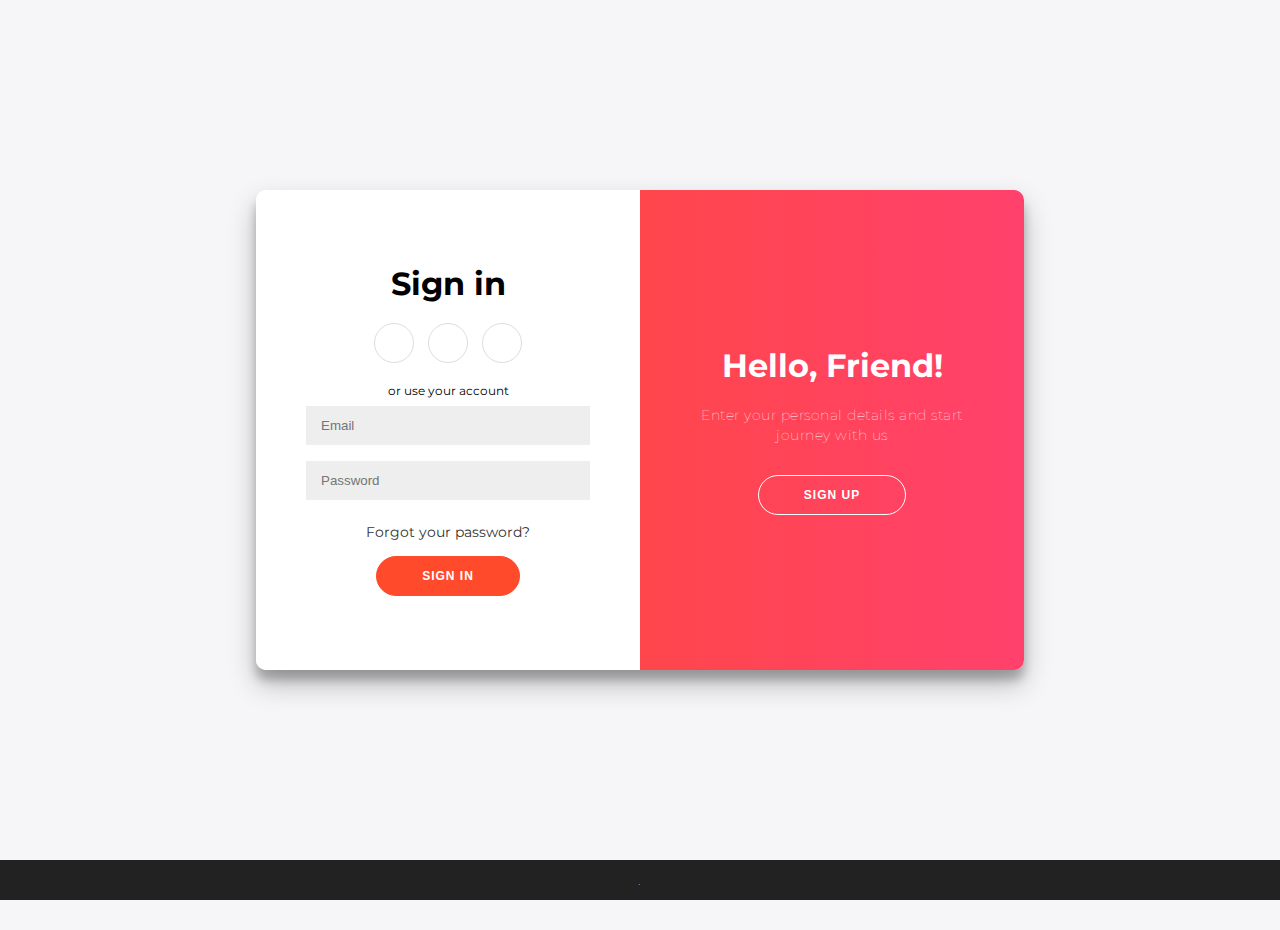
<file: login.html>
<!DOCTYPE html>
<html lang="en">
<head>
    <meta charset="UTF-8">
    <meta name="viewport" content="width=device-width, initial-scale=1.0">
    <title>Document</title>
    <link href="style1.css" rel="stylesheet">
    <script src="index.js"></script>
</head>
<body>
    
<div class="container" id="container">
	<div class="form-container sign-up-container">
		<form action="#">
			<h1>Create Account</h1>
			<div class="social-container">
				<a href="#" class="social"><i class="fab fa-facebook-f"></i></a>
				<a href="#" class="social"><i class="fab fa-google-plus-g"></i></a>
				<a href="#" class="social"><i class="fab fa-linkedin-in"></i></a>
			</div>
			<span>or use your email for registration</span>
			<input type="text" placeholder="Name" />
			<input type="email" placeholder="Email" />
			<input type="password" placeholder="Password" />
			<button>Sign Up</button>
		</form>
	</div>
	<div class="form-container sign-in-container">
		<form action="#">
			<h1>Sign in</h1>
			<div class="social-container">
				<a href="#" class="social"><i class="fab fa-facebook-f"></i></a>
				<a href="#" class="social"><i class="fab fa-google-plus-g"></i></a>
				<a href="#" class="social"><i class="fab fa-linkedin-in"></i></a>
			</div>
			<span>or use your account</span>
			<input type="email" placeholder="Email" />
			<input type="password" placeholder="Password" />
			<a href="#">Forgot your password?</a>
			<button>Sign In</button>
		</form>
	</div>
	<div class="overlay-container">
		<div class="overlay">
			<div class="overlay-panel overlay-left">
				<h1>Welcome Back!</h1>
				<p>To keep connected with us please login with your personal info</p>
				<button class="ghost" id="signIn">Sign In</button>
			</div>
			<div class="overlay-panel overlay-right">
				<h1>Hello, Friend!</h1>
				<p>Enter your personal details and start journey with us</p>
				<button class="ghost" id="signUp">Sign Up</button>
			</div>
		</div>
	</div>
</div>

<footer>
	<p>
		 <i class="fa fa-heart"></i> 
		<a target="_blank" href="https://florin-pop.com"></a>

		<a target="_blank" href="https://www.florin-pop.com/blog/2019/03/double-slider-sign-in-up-form/"></a>.
	</p>
</footer>
</body>
</html>
</file>
<file: style1.css>
@import url('https://fonts.googleapis.com/css?family=Montserrat:400,800');

* {
	box-sizing: border-box;
}

body {
	background: #f6f5f7;
	display: flex;
	justify-content: center;
	align-items: center;
	flex-direction: column;
	font-family: 'Montserrat', sans-serif;
	height: 100vh;
	margin: -20px 0 50px;
}

h1 {
	font-weight: bold;
	margin: 0;
}

h2 {
	text-align: center;
}

p {
	font-size: 14px;
	font-weight: 100;
	line-height: 20px;
	letter-spacing: 0.5px;
	margin: 20px 0 30px;
}

span {
	font-size: 12px;
}

a {
	color: #333;
	font-size: 14px;
	text-decoration: none;
	margin: 15px 0;
}

button {
	border-radius: 20px;
	border: 1px solid #FF4B2B;
	background-color: #FF4B2B;
	color: #FFFFFF;
	font-size: 12px;
	font-weight: bold;
	padding: 12px 45px;
	letter-spacing: 1px;
	text-transform: uppercase;
	transition: transform 80ms ease-in;
}

button:active {
	transform: scale(0.95);
}

button:focus {
	outline: none;
}

button.ghost {
	background-color: transparent;
	border-color: #FFFFFF;
}

form {
	background-color: #FFFFFF;
	display: flex;
	align-items: center;
	justify-content: center;
	flex-direction: column;
	padding: 0 50px;
	height: 100%;
	text-align: center;
}

input {
	background-color: #eee;
	border: none;
	padding: 12px 15px;
	margin: 8px 0;
	width: 100%;
}

.container {
	background-color: #fff;
	border-radius: 10px;
  	box-shadow: 0 14px 28px rgba(0,0,0,0.25), 
			0 10px 10px rgba(0,0,0,0.22);
	position: relative;
	overflow: hidden;
	width: 768px;
	max-width: 100%;
	min-height: 480px;
}

.form-container {
	position: absolute;
	top: 0;
	height: 100%;
	transition: all 0.6s ease-in-out;
}

.sign-in-container {
	left: 0;
	width: 50%;
	z-index: 2;
}

.container.right-panel-active .sign-in-container {
	transform: translateX(100%);
}

.sign-up-container {
	left: 0;
	width: 50%;
	opacity: 0;
	z-index: 1;
}

.container.right-panel-active .sign-up-container {
	transform: translateX(100%);
	opacity: 1;
	z-index: 5;
	animation: show 0.6s;
}

@keyframes show {
	0%, 49.99% {
		opacity: 0;
		z-index: 1;
	}
	
	50%, 100% {
		opacity: 1;
		z-index: 5;
	}
}

.overlay-container {
	position: absolute;
	top: 0;
	left: 50%;
	width: 50%;
	height: 100%;
	overflow: hidden;
	transition: transform 0.6s ease-in-out;
	z-index: 100;
}

.container.right-panel-active .overlay-container{
	transform: translateX(-100%);
}

.overlay {
	background: #FF416C;
	background: -webkit-linear-gradient(to right, #FF4B2B, #FF416C);
	background: linear-gradient(to right, #FF4B2B, #FF416C);
	background-repeat: no-repeat;
	background-size: cover;
	background-position: 0 0;
	color: #FFFFFF;
	position: relative;
	left: -100%;
	height: 100%;
	width: 200%;
  	transform: translateX(0);
	transition: transform 0.6s ease-in-out;
}

.container.right-panel-active .overlay {
  	transform: translateX(50%);
}

.overlay-panel {
	position: absolute;
	display: flex;
	align-items: center;
	justify-content: center;
	flex-direction: column;
	padding: 0 40px;
	text-align: center;
	top: 0;
	height: 100%;
	width: 50%;
	transform: translateX(0);
	transition: transform 0.6s ease-in-out;
}

.overlay-left {
	transform: translateX(-20%);
}

.container.right-panel-active .overlay-left {
	transform: translateX(0);
}

.overlay-right {
	right: 0;
	transform: translateX(0);
}

.container.right-panel-active .overlay-right {
	transform: translateX(20%);
}

.social-container {
	margin: 20px 0;
}

.social-container a {
	border: 1px solid #DDDDDD;
	border-radius: 50%;
	display: inline-flex;
	justify-content: center;
	align-items: center;
	margin: 0 5px;
	height: 40px;
	width: 40px;
}

footer {
    background-color: #222;
    color: #fff;
    font-size: 14px;
    bottom: 0;
    position: fixed;
    left: 0;
    right: 0;
    text-align: center;
    z-index: 999;
}

footer p {
    margin: 10px 0;
}

footer i {
    color: red;
}

footer a {
    color: #3c97bf;
    text-decoration: none;
}
</file>
